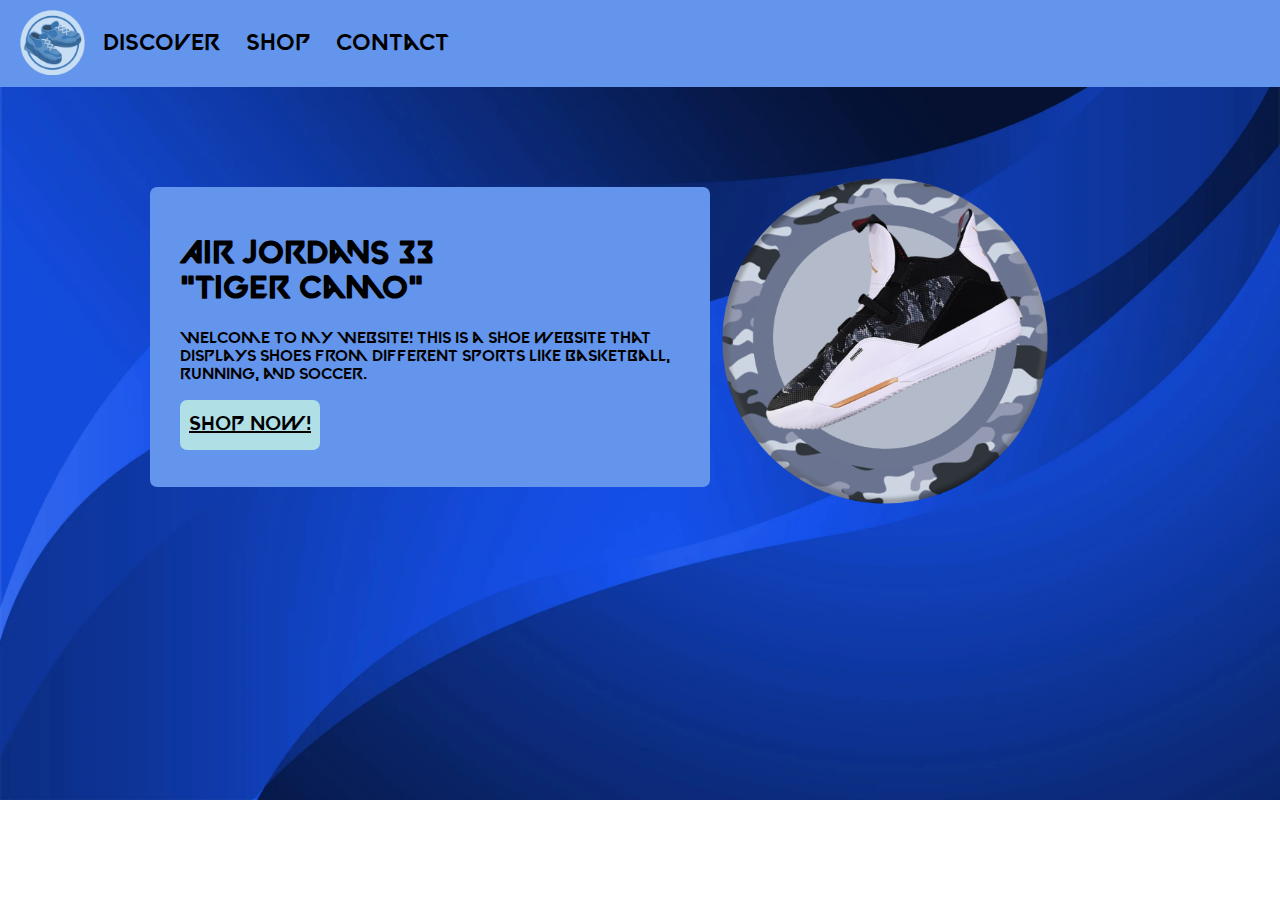
<file: index.html>
<!DOCTYPE html>

<html>
	<head>
		<title> Tj Website </title>
		<link rel="stylesheet" href="style.css">
		<style>
			body {
				background-image: url(backgrounds/indexbackground.png);
				background-repeat: no-repeat;
				background-size: cover;
			}
		</style>
	</head>
	
	<body>
		<header>
			<div class = "logo">
				<img src = "logos/WebsiteLogo2.png" alt = "Website Logo">
				<a href = "index.html"><img src = "logos/Logohover.png" alt = "Website Logo" class = "logo2"></a>
			</div>
			<div class = "header">
				&nbsp;&nbsp;&nbsp; &nbsp;&nbsp;&nbsp; &nbsp;
				<a href = "discover.html" class = "nav"> Discover </a>
				<a href = "shop.html" class = "nav"> Shop </a>
				<a href = "contacts.html" class = "nav"> Contact </a>
			</div>
		</header>
		
		<div class = "introduction">
			<h1> Air Jordans 33 <br> "Tiger Camo" </h1>
			<p> Welcome to my Website! This is a shoe website that displays shoes from different sports like basketball, running, and soccer. </p>
			<a href = "discover.html"><button class = "button"> Shop Now! </button></a>
		</div>
		<img src = "logos/AJ33shoes.png" alt = "Air Jordans" class = "airjordans">
</html>
</file>
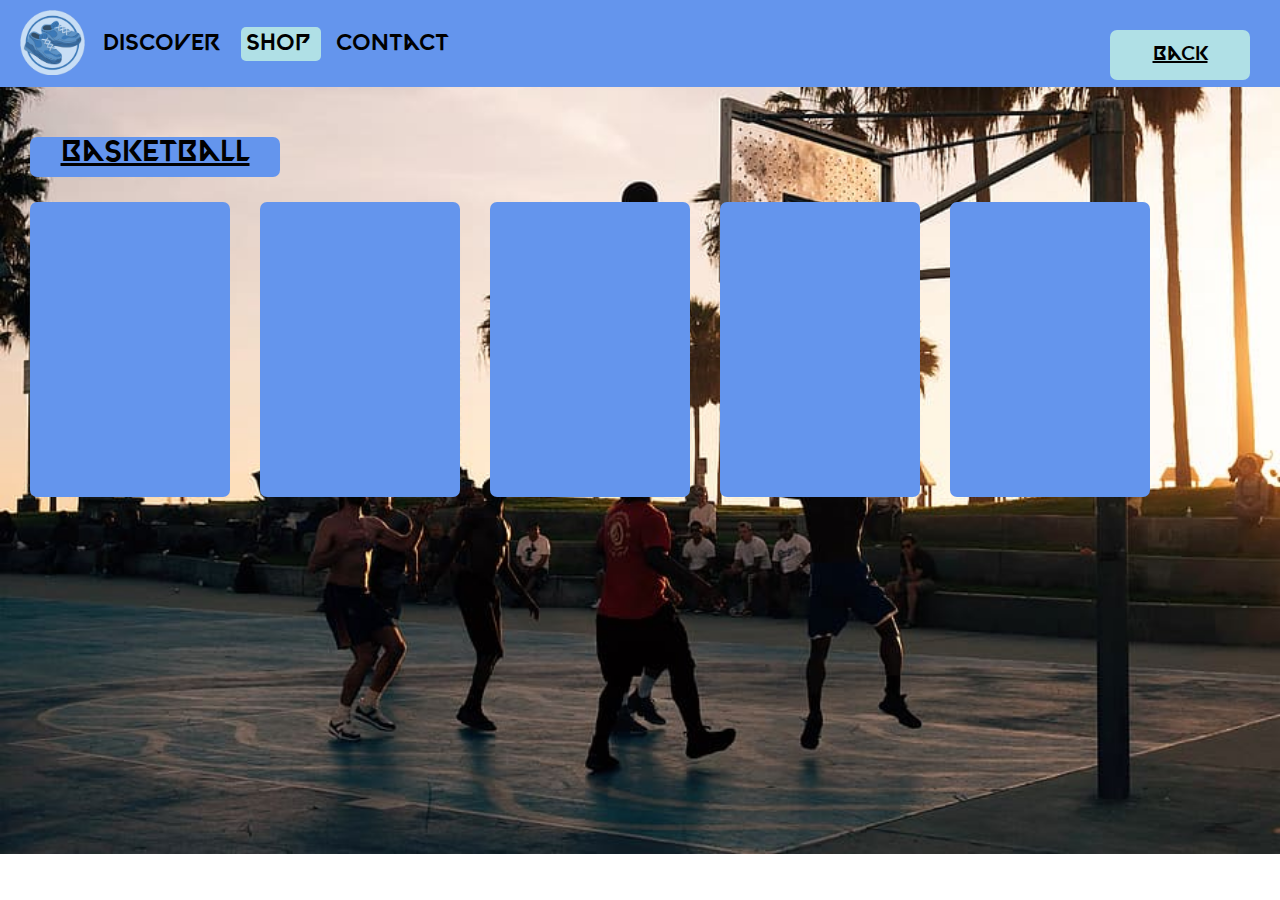
<file: basketball.html>
<!DOCTYPE html>

<html>
	<head>
		<title> Tj Website </title>
		<link rel="stylesheet" href="style.css">
		<style>
			body {
				background-image: url(backgrounds/basketballbackground.jpg);
				background-repeat: no-repeat;
				background-size: cover;
			}
		</style>
	</head>
	
	<body>
		<header>
			<div class = "logo">
				<img src = "logos/WebsiteLogo2.png" alt = "Website Logo">
				<a href = "index.html"><img src = "logos/Logohover.png" alt = "Website Logo" class = "logo2"></a>
			</div>
			<div class = "header">
				&nbsp;&nbsp;&nbsp; &nbsp;&nbsp;&nbsp; &nbsp;
				<a href = "discover.html" class = "nav"> Discover </a>
				<a href = "shop.html" class = "nav" style = "background-color: #b0e0e6;"> Shop </a>
				<a href = "contacts.html" class = "nav"> Contact </a>
				<a href = "shop.html" style = "float:right;"><button class = "button"> Back </button></a>
			</div>
		</header>
		
		<div class = "titleCard">
			<p> Basketball </p>
		</div>

		<div class = "shoeCard">
		
		</div>
		
		<div class = "shoeCard">
		
		</div>
		
		<div class = "shoeCard">
		
		</div>
		
		<div class = "shoeCard">
		
		</div>
		
		<div class = "shoeCard">
		
		</div>
		
	</body>
</html>
</file>
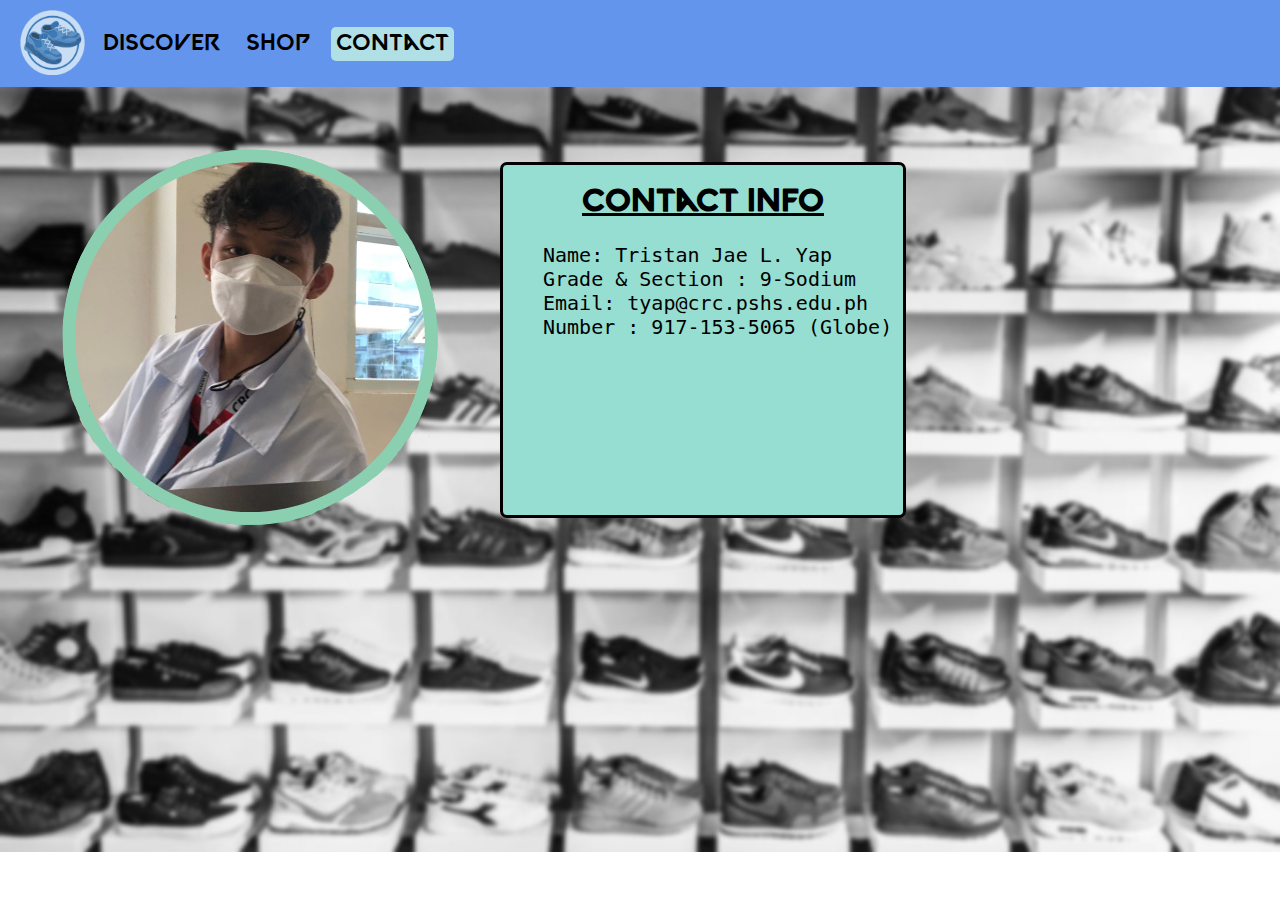
<file: contacts.html>
<!DOCTYPE html>

<html>
	<head>
		<title> Tj Website </title>
		<link rel="stylesheet" href="style.css">
	</head>
	
	<body>
		<header>
			<div class = "logo">
				<img src = "logos/WebsiteLogo2.png" alt = "Website Logo">
				<a href = "index.html"><img src = "logos/Logohover.png" alt = "Website Logo" class = "logo2"></a>
			</div>
			<div class = "header">
				&nbsp;&nbsp;&nbsp; &nbsp;&nbsp;&nbsp; &nbsp;
				<a href = "discover.html" class = "nav"> Discover </a>
				<a href = "shop.html" class = "nav"> Shop </a>
				<a href = "contacts.html" class = "nav" style = "background-color: #b0e0e6;"> Contact </a>
			</div>
		</header>
		
		<img src = "logos/myself.png" alt = "Air Jordans" class = "myself" style = "float:left">
		<div class = "about">
			<h1 class = "contactheader"> Contact Info </h1>
			<ul>
				<li> Name: Tristan Jae L. Yap
				<li> Grade & Section : 9-Sodium
				<li> Email: tyap@crc.pshs.edu.ph
				<li> Number : 917-153-5065 (Globe)
			</ul>
		</div>
	</body>
	
</html>
</file>
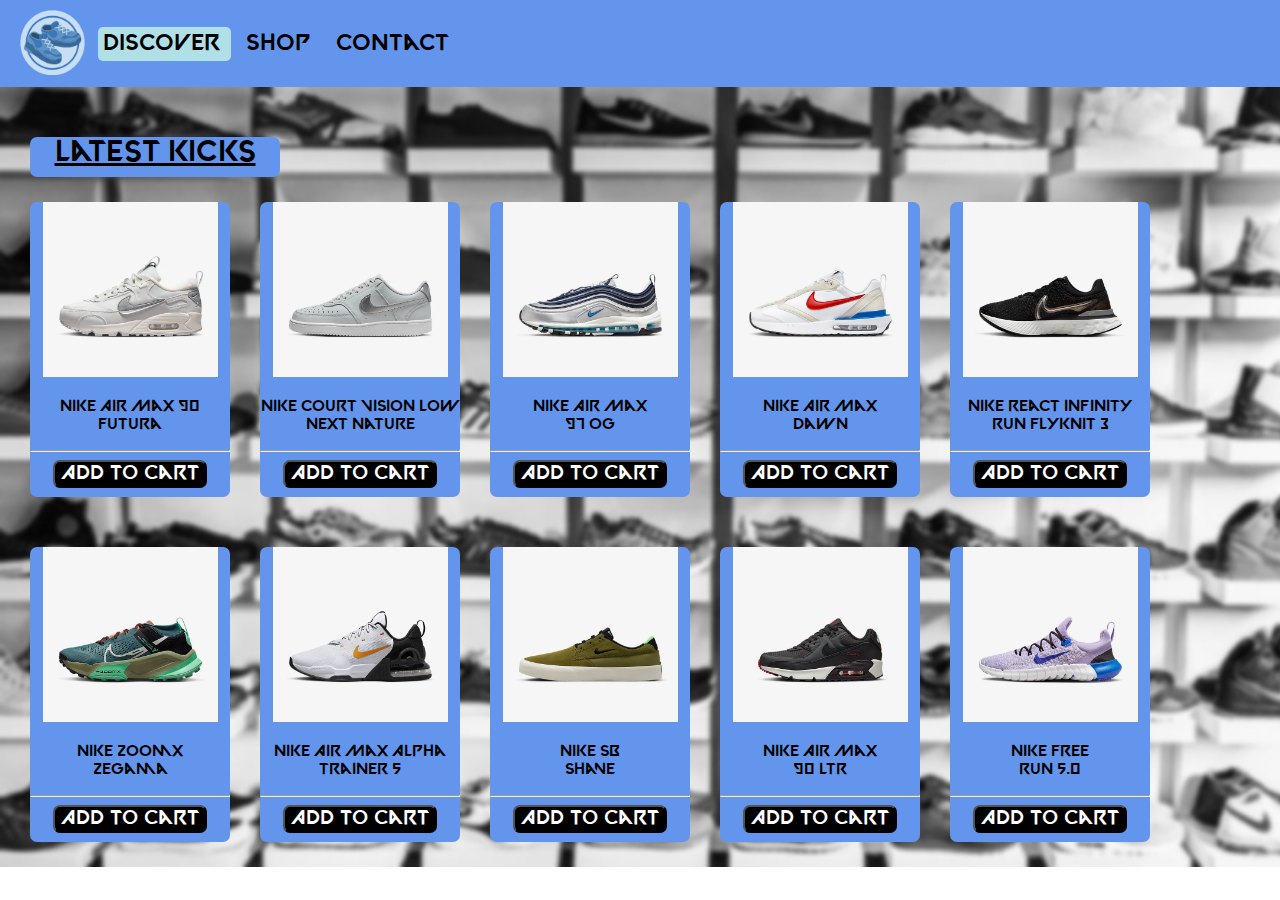
<file: discover.html>
<!DOCTYPE html>

<html>
	<head>
		<title> Tj Website </title>
		<link rel="stylesheet" href="style.css">
	</head>
	
	<body>
		<header>
			<div class = "logo">
				<img src = "logos/WebsiteLogo2.png" alt = "Website Logo">
				<a href = "index.html"><img src = "logos/Logohover.png" alt = "Website Logo" class = "logo2"></a>
			</div>
			<div class = "header">
				&nbsp;&nbsp;&nbsp; &nbsp;&nbsp;&nbsp; &nbsp;
				<a href = "discover.html" class = "nav" style = "background-color: #b0e0e6;"> Discover </a>
				<a href = "shop.html" class = "nav"> Shop </a>
				<a href = "contacts.html" class = "nav"> Contact </a>
			</div>
		</header>
		
		<div class = "titleCard">
			<p> Latest Kicks </p>
		</div>

		<div class = "shoeCard">
			<img src = "shoes/latestshoe1.png" alt = "shoe" class = "shoeImage">
			<p> Nike Air Max 90 Futura </p>
			<hr>
			<button class = "AddToCart"> Add to Cart </button>
		</div>
		
		<div class = "shoeCard">
			<img src = "shoes/latestshoe2.png" alt = "shoe" class = "shoeImage">
			<p> Nike Court Vision Low Next Nature </p>
			<hr>
			<button class = "AddToCart"> Add to Cart </button>
		</div>
		
		<div class = "shoeCard">
			<img src = "shoes/latestshoe3.png" alt = "shoe" class = "shoeImage">
			<p> Nike Air Max <br> 97 OG </p>
			<hr>
			<button class = "AddToCart"> Add to Cart </button>
		</div>
		
		<div class = "shoeCard">
			<img src = "shoes/latestshoe4.png" alt = "shoe" class = "shoeImage">
			<p> Nike Air Max <br> Dawn </p>
			<hr>
			<button class = "AddToCart"> Add to Cart </button>
		</div>
		
		<div class = "shoeCard">
			<img src = "shoes/latestshoe5.png" alt = "shoe" class = "shoeImage">
			<p> Nike React Infinity Run Flyknit 3 </p>
			<hr>
			<button class = "AddToCart"> Add to Cart </button>
		</div>
		
		<div class = "shoeCard">
			<img src = "shoes/latestshoe6.png" alt = "shoe" class = "shoeImage">
			<p> Nike ZoomX <br> Zegama </p>
			<hr>
			<button class = "AddToCart"> Add to Cart </button>
		</div>
		
		<div class = "shoeCard">
			<img src = "shoes/latestshoe7.png" alt = "shoe" class = "shoeImage">
			<p> Nike Air Max Alpha Trainer 5 </p>
			<hr>
			<button class = "AddToCart"> Add to Cart </button>
		</div>
		
		<div class = "shoeCard">
			<img src = "shoes/latestshoe8.png" alt = "shoe" class = "shoeImage">
			<p> Nike SB <br> Shane </p>
			<hr>
			<button class = "AddToCart"> Add to Cart </button>
		</div>
		
		<div class = "shoeCard">
			<img src = "shoes/latestshoe9.png" alt = "shoe" class = "shoeImage">
			<p> Nike Air Max <br> 90 LTR </p>
			<hr>
			<button class = "AddToCart"> Add to Cart </button>
		</div>
		
		<div class = "shoeCard">
			<img src = "shoes/latestshoe10.png" alt = "shoe" class = "shoeImage">
			<p> Nike Free <br> Run 5.0 </p>
			<hr>
			<button class = "AddToCart"> Add to Cart </button>
		</div>
		
	</body>
</html>
</file>
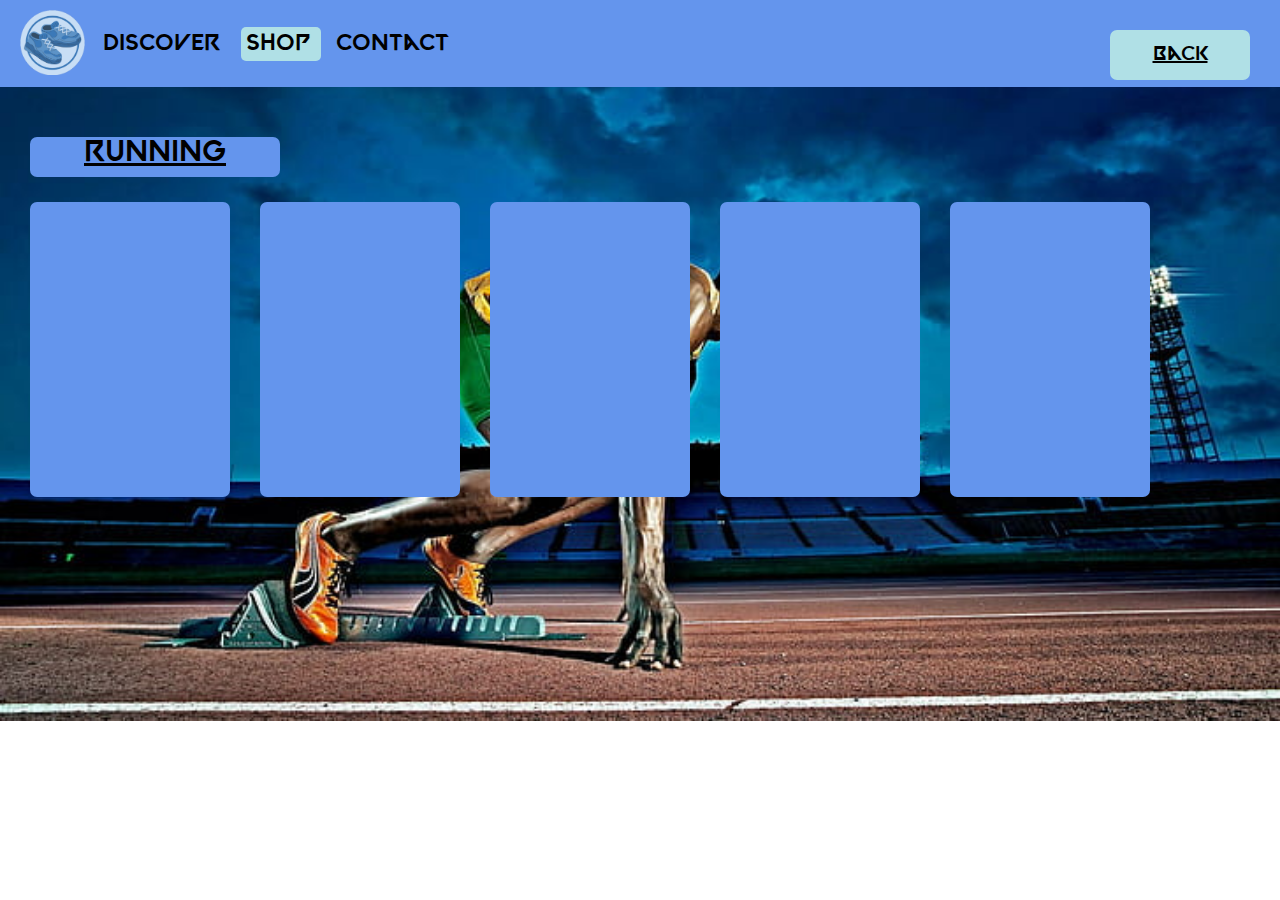
<file: running.html>
<!DOCTYPE html>

<html>
	<head>
		<title> Tj Website </title>
		<link rel="stylesheet" href="style.css">
		<style>
			body {
				background-image: url(backgrounds/runningbackground.jpg);
				background-repeat: no-repeat;
				background-size: cover;
			}
		</style>
	</head>
	
	<body>
		<header>
			<div class = "logo">
				<img src = "logos/WebsiteLogo2.png" alt = "Website Logo">
				<a href = "index.html"><img src = "logos/Logohover.png" alt = "Website Logo" class = "logo2"></a>
			</div>
			<div class = "header">
				&nbsp;&nbsp;&nbsp; &nbsp;&nbsp;&nbsp; &nbsp;
				<a href = "discover.html" class = "nav"> Discover </a>
				<a href = "shop.html" class = "nav" style = "background-color: #b0e0e6;"> Shop </a>
				<a href = "contacts.html" class = "nav"> Contact </a>
				<a href = "shop.html" style = "float:right;"><button class = "button"> Back </button></a>
			</div>
		</header>
		
		<div class = "titleCard">
			<p> Running </p>
		</div>

		<div class = "shoeCard">
		
		</div>
		
		<div class = "shoeCard">
		
		</div>
		
		<div class = "shoeCard">
		
		</div>
		
		<div class = "shoeCard">
		
		</div>
		
		<div class = "shoeCard">
		
		</div>
	</body>
	
</html>
</file>
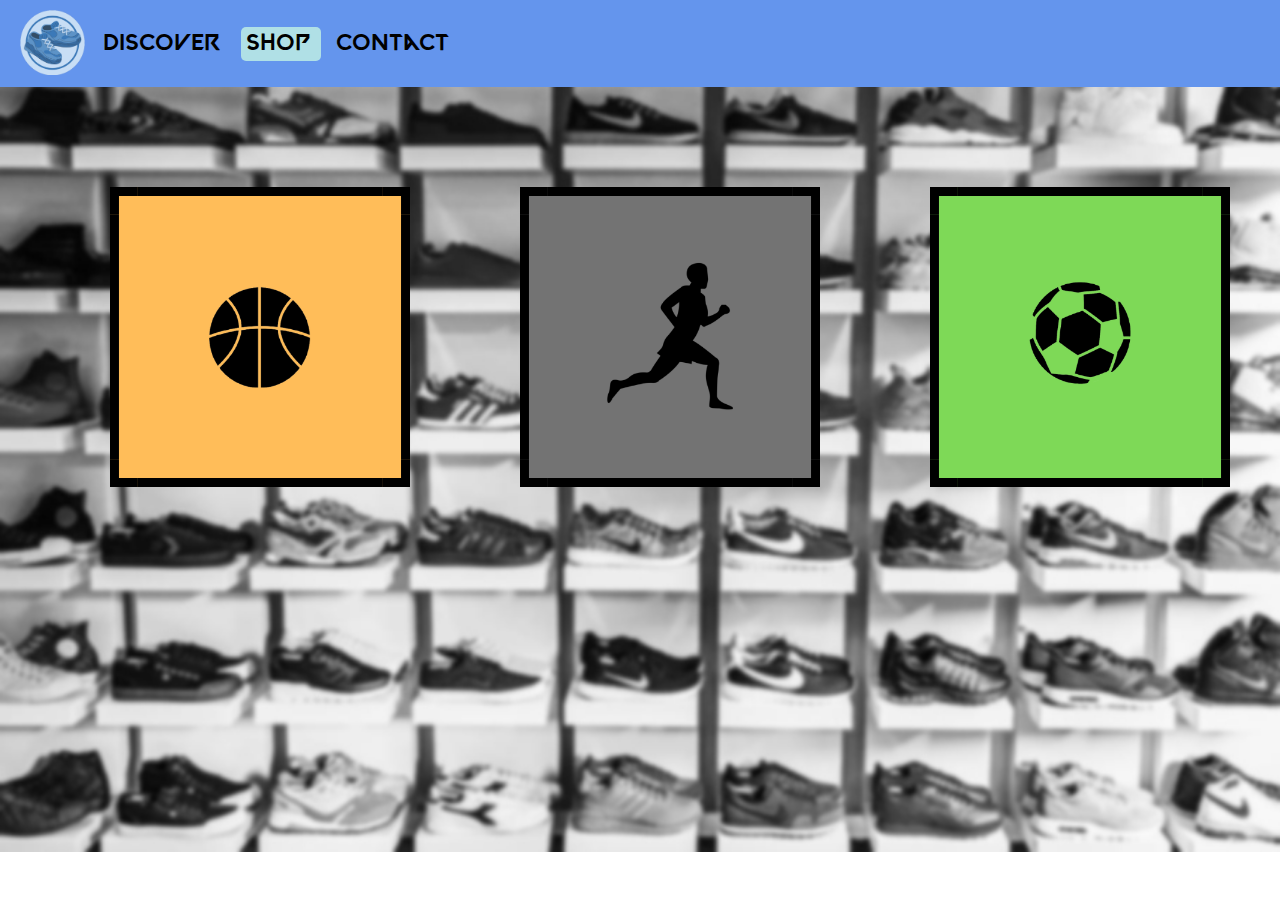
<file: shop.html>
<!DOCTYPE html>

<html>
	<head>
		<title> Tj Website </title>
		<link rel="stylesheet" href="style.css">
	</head>
	
	<body>
		<header>
			<div class = "logo">
				<img src = "logos/WebsiteLogo2.png" alt = "Website Logo">
				<a href = "index.html"><img src = "logos/Logohover.png" alt = "Website Logo" class = "logo2"></a>
			</div>
			<div class = "header">
				&nbsp;&nbsp;&nbsp; &nbsp;&nbsp;&nbsp; &nbsp;
				<a href = "discover.html" class = "nav"> Discover </a>
				<a href = "shop.html" class = "nav" style = "background-color: #b0e0e6;"> Shop </a>
				<a href = "contacts.html" class = "nav"> Contact </a>
			</div>
		</header>
		
		<div class = "sportShoes" style = "background-color: orange;">
				<a href = "basketball.html" class = "cardanim"> <img src = "logos/basketballLogo.png" alt = "Basketball Shoes" class = "shoes"> </a>
		</div>
		
		<div class = "sportShoes" style = "background-color: gray;">
				<a href = "running.html" class = "cardanim"> <img src = "logos/runningLogo.png" alt = "Running Shoes" class = "shoes"> </a>
		</div>
		
		<div class = "sportShoes" style = "background-color: green;">
				<a href = "soccer.html" class = "cardanim"> <img src = "logos/soccerLogo.png" alt = "Soccer Shoes" class = "shoes"> </a>
		</div>
		
		
	</body>
	
</html>
</file>
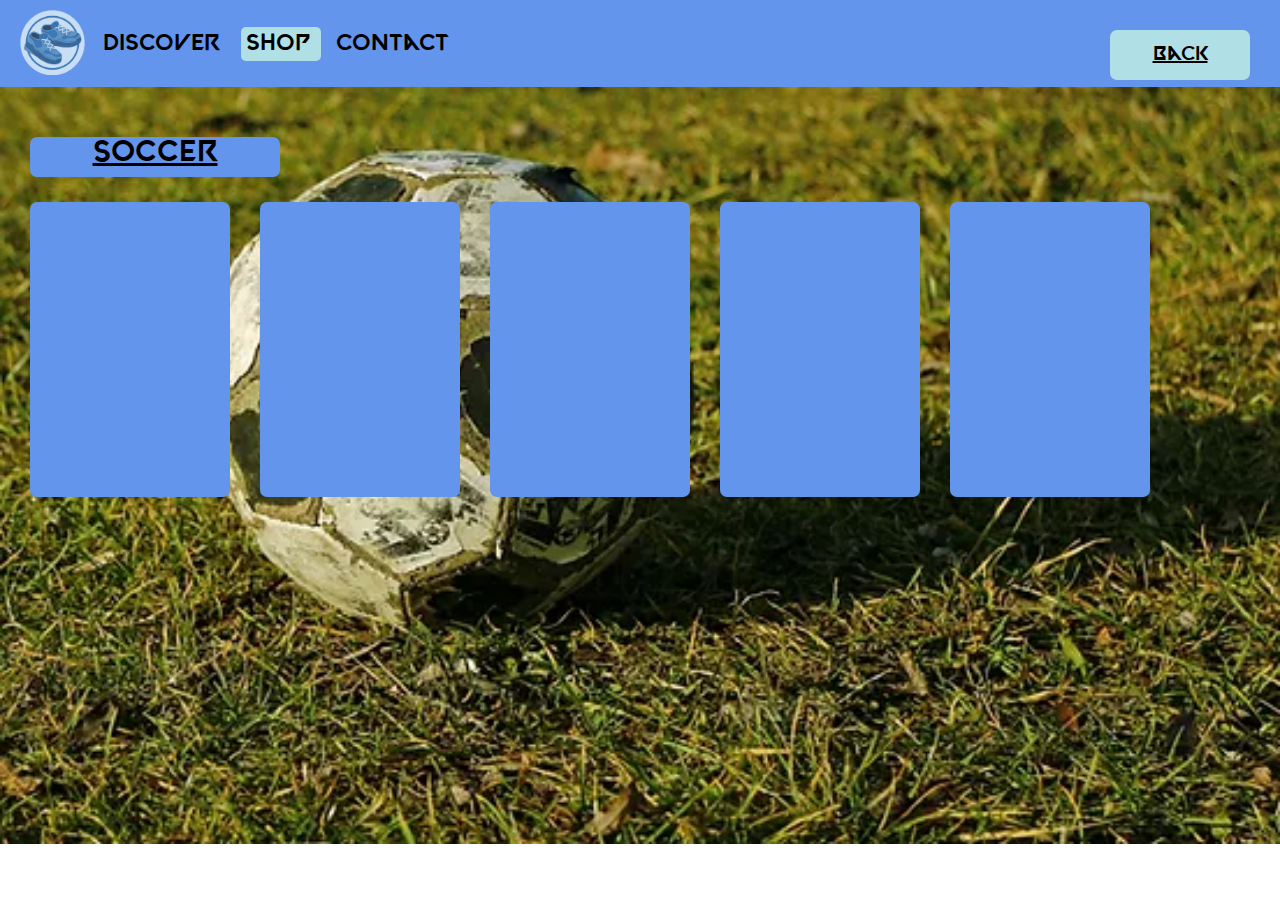
<file: soccer.html>
<!DOCTYPE html>

<html>
	<head>
		<title> Tj Website </title>
		<link rel="stylesheet" href="style.css">
		<style>
			body {
				background-image: url(backgrounds/soccerbackground.jpg);
				background-repeat: no-repeat;
				background-size: cover;
			}
		</style>
	</head>
	
	<body>
		<header>
			<div class = "logo">
				<img src = "logos/WebsiteLogo2.png" alt = "Website Logo">
				<a href = "index.html"><img src = "logos/Logohover.png" alt = "Website Logo" class = "logo2"></a>
			</div>
			<div class = "header">
				&nbsp;&nbsp;&nbsp; &nbsp;&nbsp;&nbsp; &nbsp;
				<a href = "discover.html" class = "nav"> Discover </a>
				<a href = "shop.html" class = "nav" style = "background-color: #b0e0e6;"> Shop </a>
				<a href = "contacts.html" class = "nav"> Contact </a>
				<a href = "shop.html" style = "float:right;"><button class = "button"> Back </button></a>
			</div>
		</header>
		
		<div class = "titleCard">
			<p> Soccer </p>
		</div>

		<div class = "shoeCard">
		
		</div>
		
		<div class = "shoeCard">
		
		</div>
		
		<div class = "shoeCard">
		
		</div>
		
		<div class = "shoeCard">
		
		</div>
		
		<div class = "shoeCard">
		
		</div>
	</body>
	
</html>
</file>
<file: style.css>
@font-face { font-family: Custom; src: url('Valorant.ttf'); } 

body {
	background-image: url(backgrounds/websitebackground3.jpg);
	background-repeat: no-repeat;
	background-size: cover;
	margin: 0px;
}

a {
	color: black;
	font-family: Custom;
}

/*===Navigation Bar========================================*/
.header {
	padding: 30px;
	background: #6495ed;
	font-size: 23px;
}
.logo img {
	margin: 10px;
	margin-left: 20px;
	position: absolute;
	height: 65px;
	width: 65px;
}
.logo2 {
	display: none;
	position: absolute;
}
.logo:hover img{
	display: inline;
}
.nav {
	text-decoration: none;
	padding: 5px;
	border-radius: 5px;
	margin-left: 10px;
}
a.nav:hover {
  background-color: #b0e0e6;
}

/*===Shoe Title and Cards========================================*/
.titleCard {
	background-color: #6495ed;
	color: black;
	width :  250px;
	height : 40px;
	border-radius: 7px;
	margin-left: 30px;
	margin-top: 50px;
	text-align: center;
	font-family: Custom;
	font-size: 30px;
	text-decoration: underline;
}
.shoeCard {
	background-color: #6495ed;
	width :  200px;
	height : 295px;
	border-radius: 7px;
	margin-left: 30px;
	margin-top: 25px;
	margin-bottom: 25px;
	font-family: Custom;
	text-align: center;
	float: left;
}
.shoeImage {
	height: 175px;
	width: 175px;
}
.AddToCart {
	background: black;
	color: white;
	border-radius: 7px;
	font-size: 20px;
	font-family: Custom;
	cursor: pointer;
}
.AddToCart:hover {
	border-style: solid;
	border-color: White;
}
.AddToCart:active {
	background: white;
	color: black;
}

/*===Welcome Page ========================================*/
.introduction {
	background: #6495ed;
	padding: 30px;
	margin-left: 150px;
	margin-top: 100px;
	width :  500px;
	height : 240px;
	border-radius: 7px;
	font-family: Custom;
	float: left;
}
.airjordans {
	height: 350px;
	width: 350px;
	float: left;
	margin-top: 75px;
	margin-right: 200px;
}
.button {
	height: 50px;
	width: 140px;
	font-size: 20px;
	background: #b0e0e6;
	font-family: Custom;
	border: none;
	border-radius: 7px;
	text-decoration: underline;
	cursor: pointer;
}
.button:hover {
	opacity: 0.5;
}
.button:active {
	background-color: blue;
}

/*===Shop Menu ========================================*/
.sportShoes {
	
	width :  300px;
	height : 300px;
	border-radius: 7px;
	float: left;
	margin-left: 110px;
	margin-top: 100px;
	cursor: pointer;
}
.shoes {
	width: 300px;
	height: 300px;
}
a.cardanim:hover {
  opacity: 0.4;
}

/*===About Us Page ========================================*/
.about {
	background-color: #96ded1;
	height: 350px;
	width: 400px;
	float: left;
	margin-top: 75px;
	border-radius: 7px;
	border-style: solid;
}
.about ul li{
	font-size: 20px;
	list-style-type: none;
	font-family: "Monaco", monospace;
}
.contactheader {
	text-align: center;
	text-decoration: underline;
	font-family: Custom;
}
</file>
